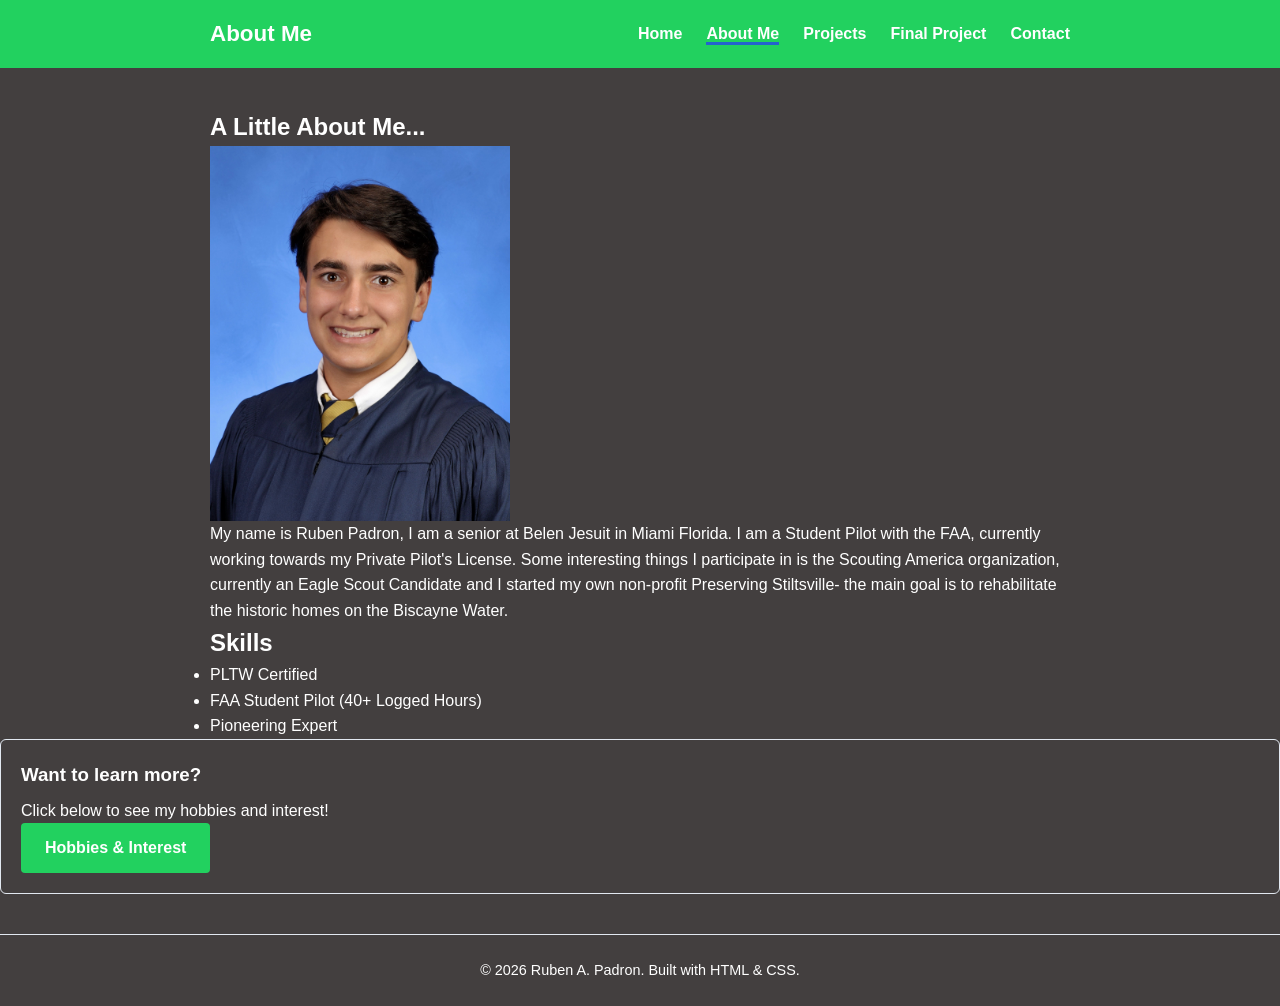
<file: about.html>
<!DOCTYPE html>
<html lang="en">
<head>
  <meta charset="UTF-8">
  <meta name="viewport" content="width=device-width, initial-scale=1.0">
  <title>About Me - Ruben's Portfolio</title>
  <link rel="stylesheet" href="css/style.css">
</head>
<body>

  <header class="site-header">
    <div class="container">
      <a href="index.html" class="site-title">About Me</a>
      <button class="menu-toggle" aria-label="Toggle menu">
        <span></span>
        <span></span>
        <span></span>
      </button>
      <ul class="nav-menu">
        <li><a href="index.html">Home</a></li>
        <li><a href="about.html" class="active">About Me</a></li>
        <li><a href="projects.html">Projects</a></li>
        <li><a href="final-project.html">Final Project</a></li>
         <li><a href="contact.html">Contact</a></li>
      </ul>
    </div>
  </header>

  <main>
    <section>
      <div class="container">
        <h1>A Little About Me...</h1>
        <img src="assets/images/home/GraduationPhotoBlue.JPG" width="300" alt="First Image">
        <p>
          My name is Ruben Padron, I am a senior at Belen Jesuit in Miami Florida. 
          I am a Student Pilot with the FAA, currently working towards my Private Pilot's License.
          Some interesting things I participate in is the Scouting America organization, 
          currently an Eagle Scout Candidate and I started my own non-profit Preserving Stiltsville-
          the main goal is to rehabilitate the historic homes on the Biscayne Water.
        </p>
        <h2>Skills</h2>
        <!-- Add or remove list items to match what you actually know. -->
        <ul>
          <li>PLTW Certified</li>
          <li>FAA Student Pilot (40+ Logged Hours)</li>
          <li>Pioneering Expert</li>
        </ul>
      </div>
      <div class="card">
            <h3>Want to learn more?</h3>
            <p> Click below to see my hobbies and interest!</p>
               <a href="HobbiesInterest.html" class="button">Hobbies & Interest</a>
            <p</p>
          </div>
    </section>
  </main>

  <footer class="site-footer">
    <div class="container">
      <p>&copy; 2026 Ruben A. Padron. Built with HTML &amp; CSS.</p>
    </div>
  </footer>

  <script src="js/script.js"></script>
</body>
</html>
</file>
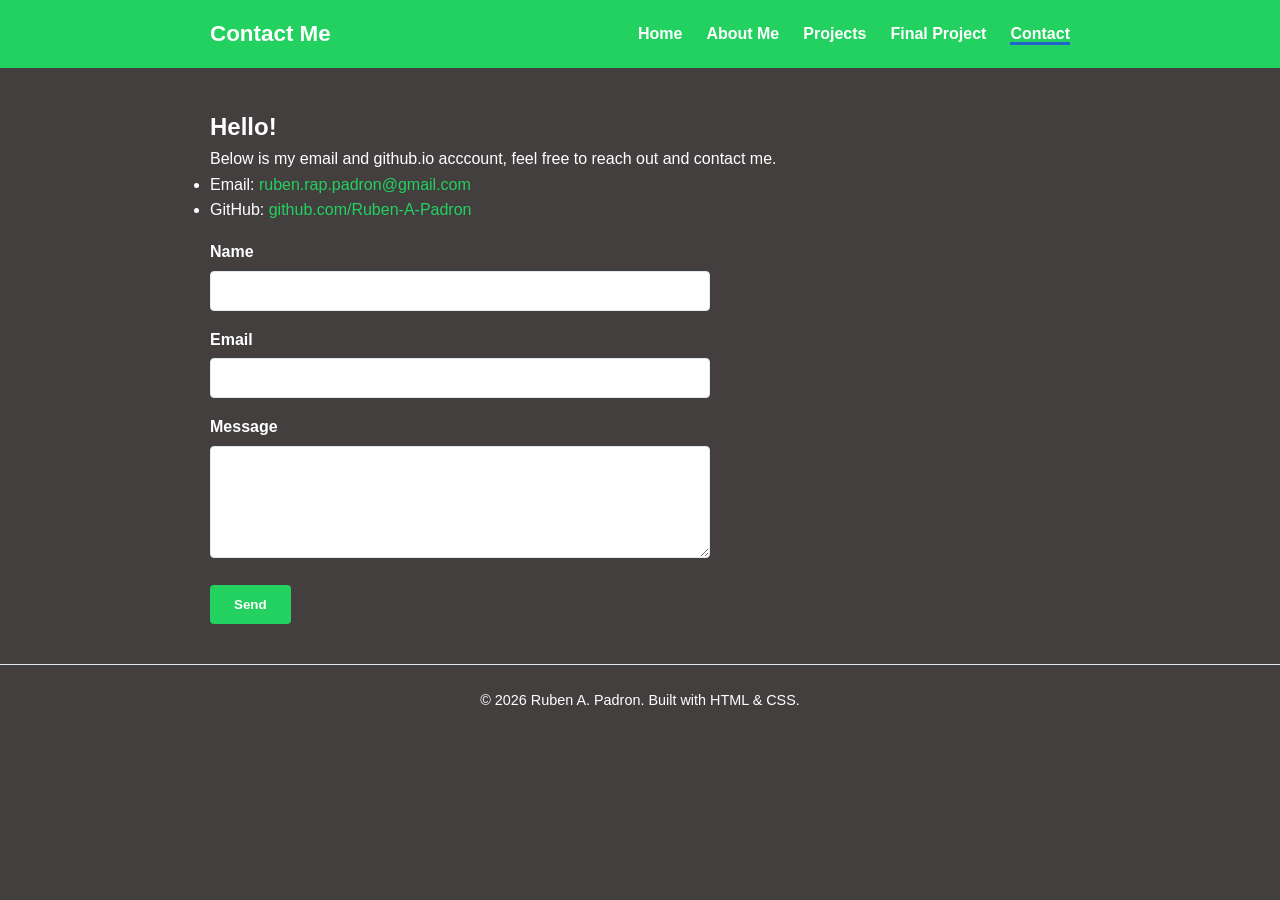
<file: contact.html>
<!DOCTYPE html>
<html lang="en">
<head>
  <meta charset="UTF-8">
  <meta name="viewport" content="width=device-width, initial-scale=1.0">
  <title>Contact — Ruben's Portfolio</title>
  <link rel="stylesheet" href="css/style.css">
</head>
<body>

  <header class="site-header">
    <div class="container">
      <a href="index.html" class="site-title">Contact Me</a>
      <button class="menu-toggle" aria-label="Toggle menu">
        <span></span>
        <span></span>
        <span></span>
      </button>
      <ul class="nav-menu">
        <li><a href="index.html">Home</a></li>
        <li><a href="about.html">About Me</a></li>
        <li><a href="projects.html">Projects</a></li>
        <li><a href="final-project.html">Final Project</a></li>
         <li><a href="contact.html" class="active">Contact</a></li>
      </ul>
    </div>
  </header>

  <main>
    <section>
      <div class="container">
        <h1>Hello!</h1>
        <p>
          Below is my email and github.io acccount, feel free to reach out and contact me.
        </p>

        <ul>
          <li>Email: <a href="mailto:ruben.rap.padron@gmail.com">ruben.rap.padron@gmail.com</a></li>
          <li>GitHub: <a href="https://github.com/Ruben-A-Padron">github.com/Ruben-A-Padron</a></li>
        </ul>

        <!--
          This form doesn't send anywhere yet — a real contact form needs
          a backend or a service like Formspree/Google Forms to receive
          messages. For now it's just a structure to practice with.
        -->
        <form>
          <label for="name">Name</label>
          <input type="text" id="name" name="name">

          <label for="email">Email</label>
          <input type="email" id="email" name="email">

          <label for="message">Message</label>
          <textarea id="message" name="message" rows="5"></textarea>

          <button type="submit" class="button">Send</button>
        </form>
      </div>
    </section>
  </main>

  <footer class="site-footer">
    <div class="container">
      <p>&copy; 2026 Ruben A. Padron. Built with HTML &amp; CSS.</p>
    </div>
  </footer>

  <script src="js/script.js"></script>
</body>
</html>
</file>
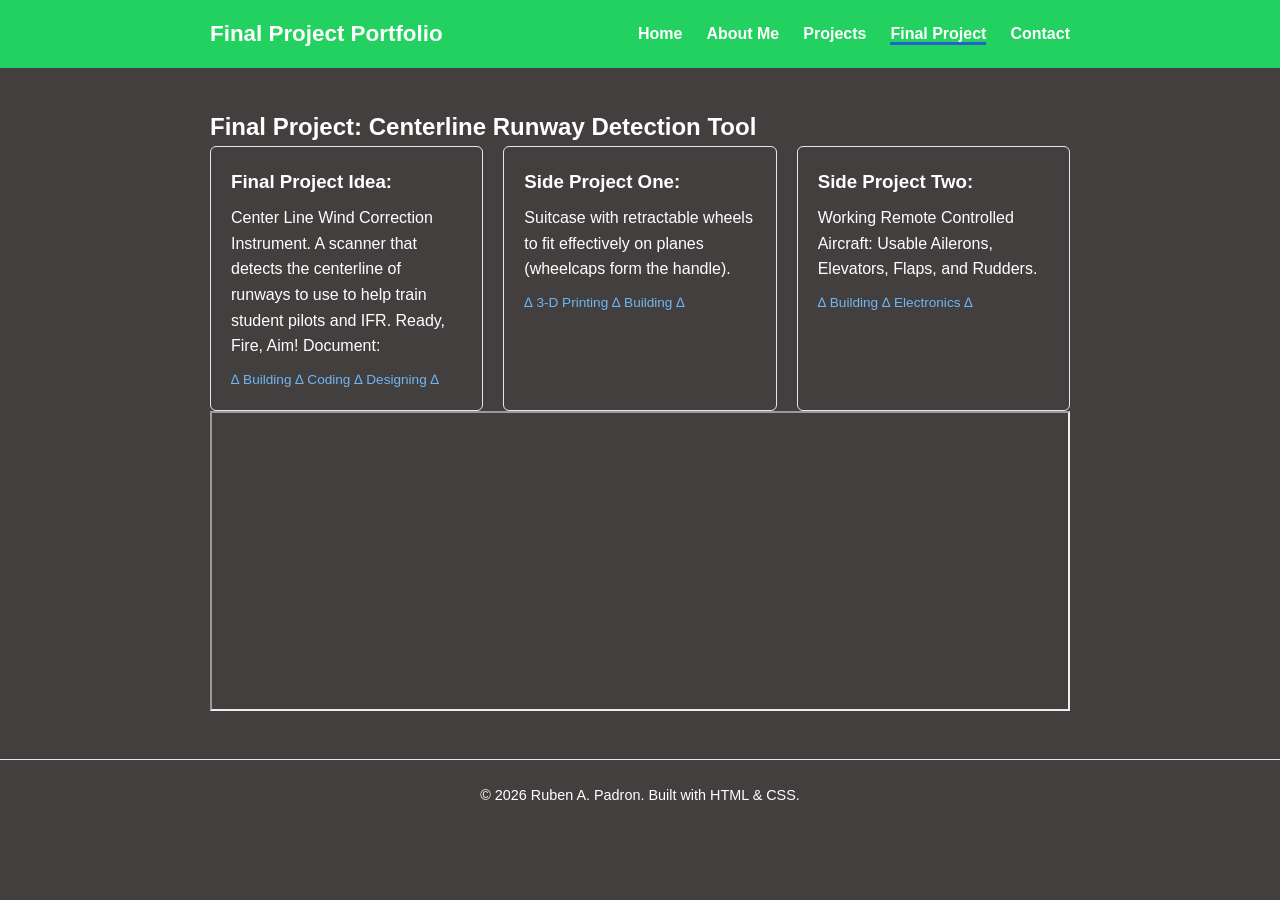
<file: final-project.html>
<!DOCTYPE html>
<html lang="en">
<head>
  <meta charset="UTF-8">
  <meta name="viewport" content="width=device-width, initial-scale=1.0">
  <title>Final Project — Ruben's Portfolio</title>
  <link rel="stylesheet" href="css/style.css">
</head>
<body>

  <header class="site-header">
    <div class="container">
      <a href="index.html" class="site-title">Final Project Portfolio</a>
      <button class="menu-toggle" aria-label="Toggle menu">
        <span></span>
        <span></span>
        <span></span>
      </button>
      <ul class="nav-menu">
        <li><a href="index.html">Home</a></li>
        <li><a href="about.html">About Me</a></li>
        <li><a href="projects.html" >Projects</a></li>
        <li><a href="final-project.html" class="active">Final Project</a></li>
         <li><a href="contact.html">Contact</a></li>
      </ul>
    </div>
  </header>

  <main>
    <section>
      <div class="container">
        <h1>Final Project: Centerline Runway Detection Tool</h1>
        <!-- Hello! Copy the whole &lt;div class="card"&gt;...&lt;/div&gt; block below to add another project card -->
        <p>
        <div class="card-grid">

          <div class="card">
            <h3>Final Project Idea:</h3>
            <p>Center Line Wind Correction Instrument.
              A scanner that detects the centerline of runways
              to use to help train student pilots and IFR.
              Ready, Fire, Aim! Document:


            </p>
            <p class="tags">∆ Building ∆ Coding ∆ Designing ∆</p>
          </div>

          <div class="card">
            <h3>Side Project One:</h3>
            <p>Suitcase with retractable wheels to fit effectively
              on planes (wheelcaps form the handle).</p>
            <p class="tags">∆ 3-D Printing ∆ Building ∆</p>
          </div>

          <div class="card">
            <h3>Side Project Two:</h3>
            <p>Working Remote Controlled Aircraft:
              Usable Ailerons, Elevators, Flaps, and Rudders.
            </p>
            <p class="tags">∆ Building ∆ Electronics ∆ </p>
          </div>

        </div>
        <iframe src="https://docs.google.com/document/d/e/2PACX-1vScKKan2htAPjENlmoSjd_FqnZ5Ba3shlv1sKWD861n-ZVdMqfcsCtOjhw5AnPU7kGDnUth--Wxyofg/pub?embedded=true" width="100%" height="300px"></iframe>
      </div>
      
    </section>
  </main>

  <footer class="site-footer">
    <div class="container">
      <p>&copy; 2026 Ruben A. Padron. Built with HTML &amp; CSS.</p>
    </div>
  </footer>

  <script src="js/script.js"></script>
</body>
</html>
</file>
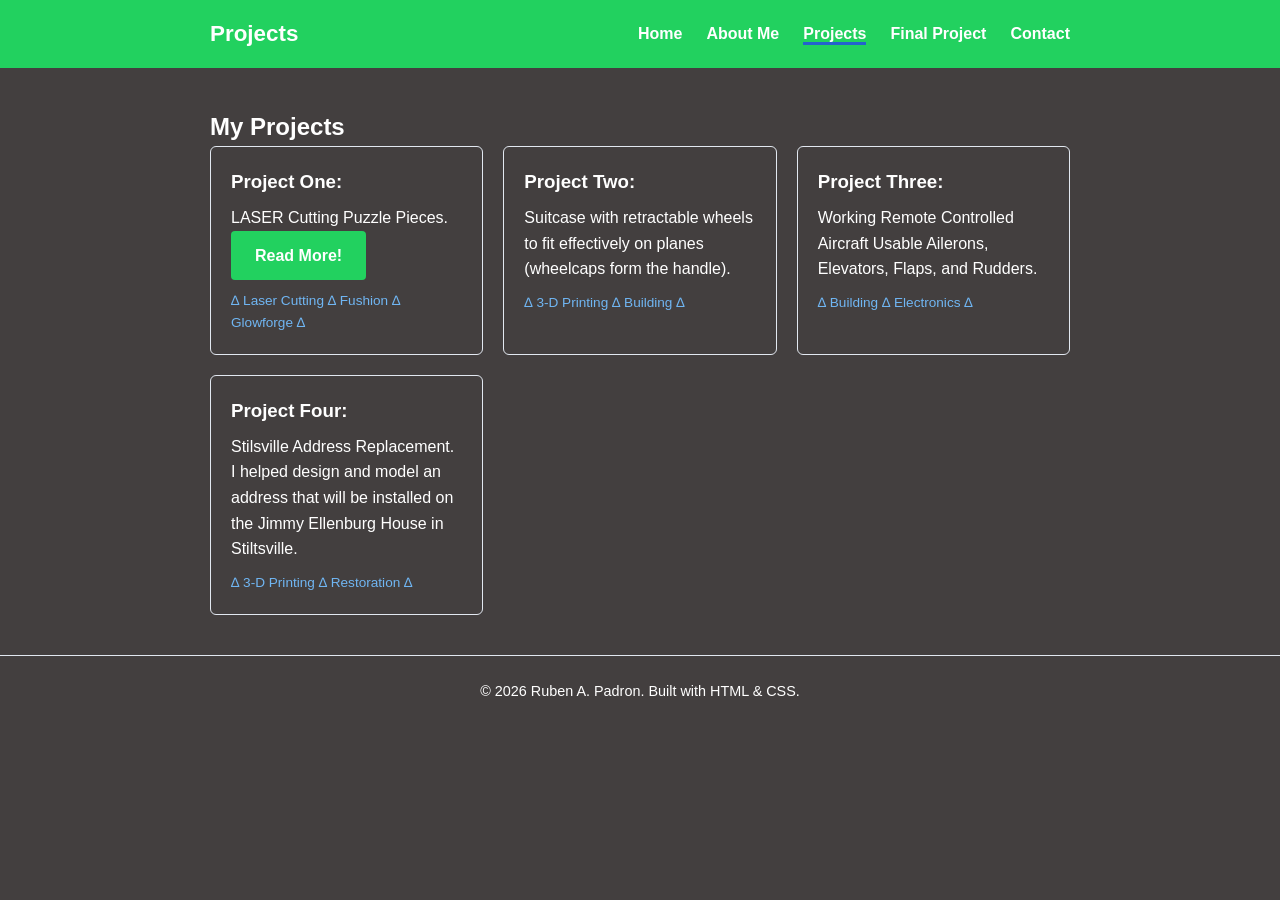
<file: projects.html>
<!DOCTYPE html>
<html lang="en">
<head>
  <meta charset="UTF-8">
  <meta name="viewport" content="width=device-width, initial-scale=1.0">
  <title>Projects — Ruben's Portfolio</title>
  <link rel="stylesheet" href="css/style.css">
</head>
<body>

  <header class="site-header">
    <div class="container">
      <a href="index.html" class="site-title">Projects</a>
      <button class="menu-toggle" aria-label="Toggle menu">
        <span></span>
        <span></span>
        <span></span>
      </button>
      <ul class="nav-menu">
        <li><a href="index.html">Home</a></li>
        <li><a href="about.html">About Me</a></li>
        <li><a href="projects.html" class="active">Projects</a></li>
        <li><a href="final-project.html">Final Project</a></li>
         <li><a href="contact.html">Contact</a></li>
      </ul>
    </div>
  </header>

  <main>
    <section>
      <div class="container">
        <h1>My Projects</h1>
        <!-Copy the whole &lt;div class="card"&gt;...&lt;/div&gt; block below to add another project card.!>

        <div class="card-grid">

          <div class="card">
            <h3>Project One:</h3>
            <p> LASER Cutting Puzzle Pieces.</p>
               <a href="LASER.html" class="button">Read More!</a>
            <p class="tags">∆ Laser Cutting ∆ Fushion ∆ Glowforge ∆</p>
          </div>

          <div class="card">
            <h3>Project Two:</h3>
            <p>Suitcase with retractable wheels to fit effectively
              on planes (wheelcaps form the handle).</p>
            <p class="tags">∆ 3-D Printing ∆ Building ∆</p>
          </div>

          <div class="card">
            <h3>Project Three:</h3>
            <p>Working Remote Controlled Aircraft
               Usable Ailerons, Elevators, Flaps, and Rudders.
            </p>
            <p class="tags">∆ Building ∆ Electronics ∆ </p>
          </div>

          <div class="card">
            <h3>Project Four:</h3>
            <p>Stilsville Address Replacement. 
              I helped design and model an 
            address that will be installed
            on the Jimmy Ellenburg House in Stiltsville.
            </p>
            <p class="tags">∆ 3-D Printing ∆ Restoration ∆</p>
          </div>

        </div>
      </div>
    </section>
  </main>

  <footer class="site-footer">
    <div class="container">
      <p>&copy; 2026 Ruben A. Padron. Built with HTML &amp; CSS.</p>
    </div>
  </footer>

  <script src="js/script.js"></script>
</body>
</html>
</file>
<file: css/style.css>
/* =========================================================
   STYLE.CSS — All the colors and spacing for the whole site
   live in this ONE file. Change something here and every
   page updates at once.
   ========================================================= */

/* ---- 1. COLORS -----------------------------------------
   Change these six values to re-theme the entire site.
   Try a color picker: https://coolors.co or your browser's
   built-in color picker in dev tools.
   ---------------------------------------------------------- */
:root {
  --color-bg: #433f3f;        /* page background */
  --color-text: #ffffff;      /* main text color */
  --color-primary: #22d15f;   /* header, links, buttons */
  --color-primary-dark: #70b6f3; /* hover state for links/buttons */
  --color-accent: #2462cd;    /* small highlights, e.g. active nav link */
  --color-border: #e2e8f0;    /* light lines / card borders */
}

/* ---- 2. RESET --------------------------------------------
   Removes default browser spacing so layouts are predictable.
   ---------------------------------------------------------- */
* {
  margin: 0;
  padding: 0;
  box-sizing: border-box;
}
/*Google font File*/
/* Google Font File */
@import url('https://googleapis.com');

body {
    font-family: "Lexend", sans-serif;
  color: var(--color-text);
  background-color: var(--color-bg);
  line-height: 1.6;
}

img {
  max-width: 100%;
  display: block;
}

a {
  color: var(--color-primary);
  text-decoration: none;
}

a:hover {
  color: var(--color-primary-dark);
  text-decoration: underline;
}

/* ---- 3. LAYOUT HELPERS ------------------------------------
   .container keeps content from stretching edge-to-edge on
   wide screens.
   ---------------------------------------------------------- */
.container {
  max-width: 900px;
  margin: 0 auto;
  padding: 0 20px;
}

section {
  padding: 40px 0;
}

/* ---- 4. HEADER + NAV MENU ---------------------------------- */
.site-header {
  background-color: var(--color-primary);
  color: #a9e821;
}

.site-header .container {
  display: flex;
  align-items: center;
  justify-content: space-between;
  padding-top: 16px;
  padding-bottom: 16px;
}

.site-title {
  font-size: 1.4rem;
  font-weight: bold;
  color: #ffffff;
}

.site-title:hover {
  color: #ffffff;
  text-decoration: none;
}

/* Nav links list */
.nav-menu {
  list-style: none;
  display: flex;
  gap: 24px;
}

.nav-menu a {
  color: #ffffff;
  font-weight: bold;
}

.nav-menu a:hover {
  color: var(--color-accent);
  text-decoration: none;
}

.nav-menu a.active {
  border-bottom: 3px solid var(--color-accent);
}

/* Hamburger button — hidden on wide screens, shown on narrow ones */
.menu-toggle {
  display: none;
  flex-direction: column;
  gap: 5px;
  background: none;
  border: none;
  cursor: pointer;
  padding: 4px;
}

.menu-toggle span {
  width: 26px;
  height: 3px;
  background-color: #ffffff;
  display: block;
}

/* ---- 5. SMALL SCREENS (phones) -----------------------------
   Below 700px wide: hide the nav links and show the hamburger
   button instead. Clicking it adds/removes the "open" class
   via js/script.js.
   ---------------------------------------------------------- */
@media (max-width: 700px) {
  .menu-toggle {
    display: flex;
  }

  .nav-menu {
    display: none;
    flex-direction: column;
    gap: 0;
    width: 100%;
    background-color: var(--color-primary-dark);
  }

  .nav-menu.open {
    display: flex;
  }

  .nav-menu li {
    border-top: 1px solid rgba(255, 255, 255, 0.2);
  }

  .nav-menu a {
    display: block;
    padding: 14px 20px;
  }

  .site-header .container {
    flex-wrap: wrap;
  }
}

/* ---- 6. HERO SECTION (big intro block on the homepage) ----- */
.hero {
  text-align: center;
  padding: 60px 20px;
}

.hero h1 {
  font-size: 2.2rem;
  margin-bottom: 10px;
}

.hero p {
  font-size: 1.1rem;
  margin-bottom: 20px;
}

/* Button-style link, e.g. "See my work" */
.button {
  display: inline-block;
  background-color: var(--color-primary);
  color: #ffffff;
  padding: 12px 24px;
  border-radius: 4px;
  font-weight: bold;
}

.button:hover {
  background-color: var(--color-primary-dark);
  color: #ffffff;
  text-decoration: none;
}

/* ---- 7. CARDS (used on the Projects page) ------------------- */
.card-grid {
  display: grid;
  grid-template-columns: repeat(auto-fit, minmax(240px, 1fr));
  gap: 20px;
}

.card {
  border: 1px solid var(--color-border);
  border-radius: 6px;
  padding: 20px;
}

.card h3 {
  margin-bottom: 8px;
}

.card .tags {
  margin-top: 10px;
  font-size: 0.85rem;
  color: var(--color-primary-dark);
}

/* ---- 8. SIMPLE FORM (Contact page) --------------------------- */
form {
  max-width: 500px;
}

label {
  display: block;
  font-weight: bold;
  margin-top: 16px;
  margin-bottom: 6px;
}

input,
textarea {
  width: 100%;
  padding: 10px;
  border: 1px solid var(--color-border);
  border-radius: 4px;
  font-size: 1rem;
  font-family: inherit;
}

form .button {
  margin-top: 20px;
  border: none;
  cursor: pointer;
}

/* ---- 9. FOOTER ------------------------------------------------ */
.site-footer {
  text-align: center;
  padding: 24px 0;
  border-top: 1px solid var(--color-border);
  color: var(--color-text);
  font-size: 0.9rem;
}
<!--Lexend code change -->
* {
    font-family: "Lexend", sans-serif !important;
}
</file>
